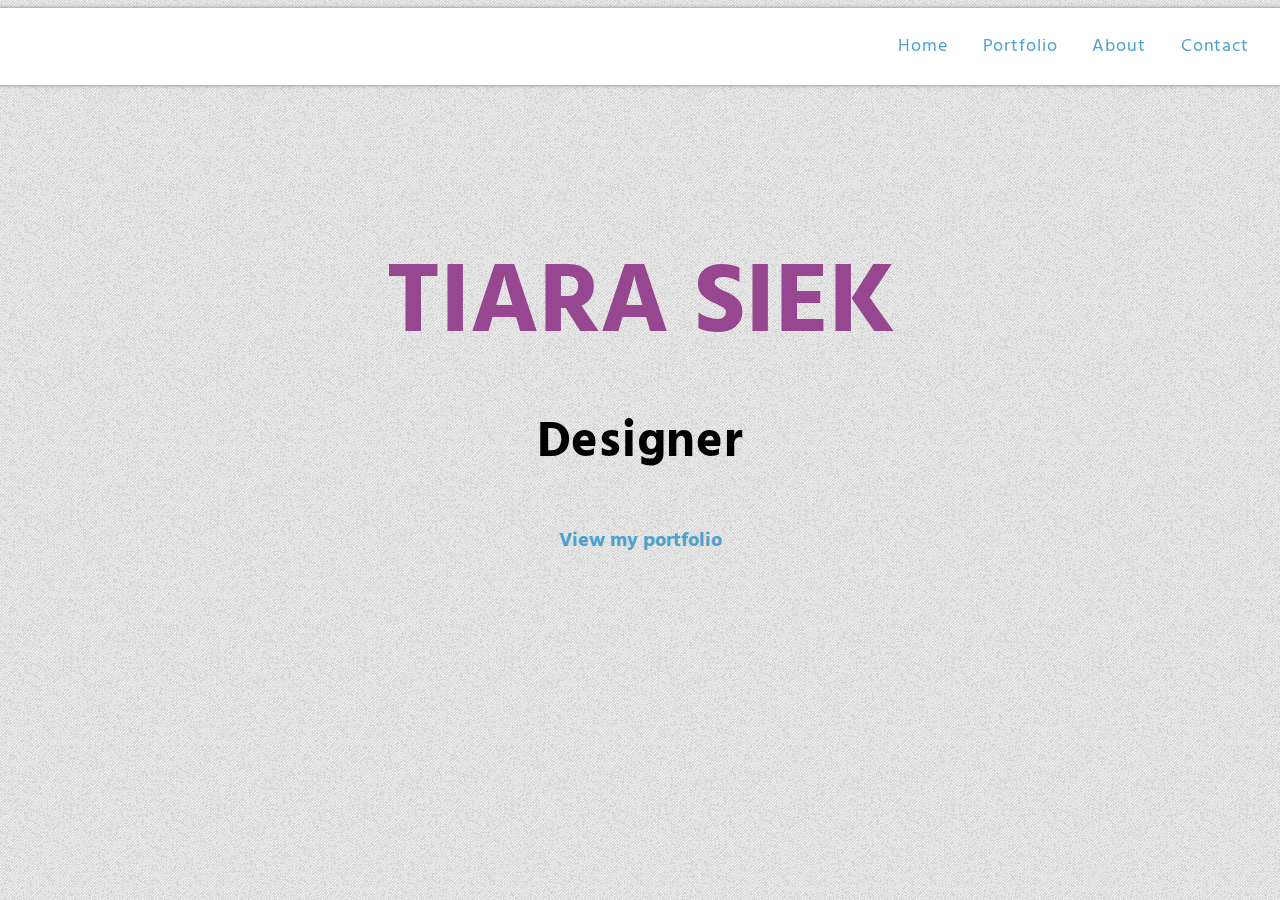
<file: index.html>
<link href="https://fonts.googleapis.com/css?family=Abhaya+Libre|Hind" rel="stylesheet">
<!DOCTYPE html>
<html lang="en">
<head>
    <meta charset="UTF-8">
    <meta name="viewport" content="width=device-width, initial-scale=1">
    <title>Tiara Siek - Home</title>
    
    <link rel="stylesheet" href="https://necolas.github.io/normalize.css/5.0.0/normalize.css">
    <link rel="stylesheet" href="/CSS/styles.css" />
    
</head>
<body class="home">
   
   <nav>
   
<ul id="menu">
    <li><a href="index.html">Home</a></li>
     
     <li><a href="portfolio.html">Portfolio</a></li>
      
      <li><a href="about.html">About</a></li>
      
       <li><a href="contact.html">Contact</a></li>
       
</ul>
  
  </nav>
   
   <Header>
   
    <h1>Tiara Siek</h1>
    <h2>Designer</h2>
    <h3>
    <a href="portfolio.html">View my portfolio</a>
    </h3>
    
    </Header>
   
    
</body>
</html>
</file>
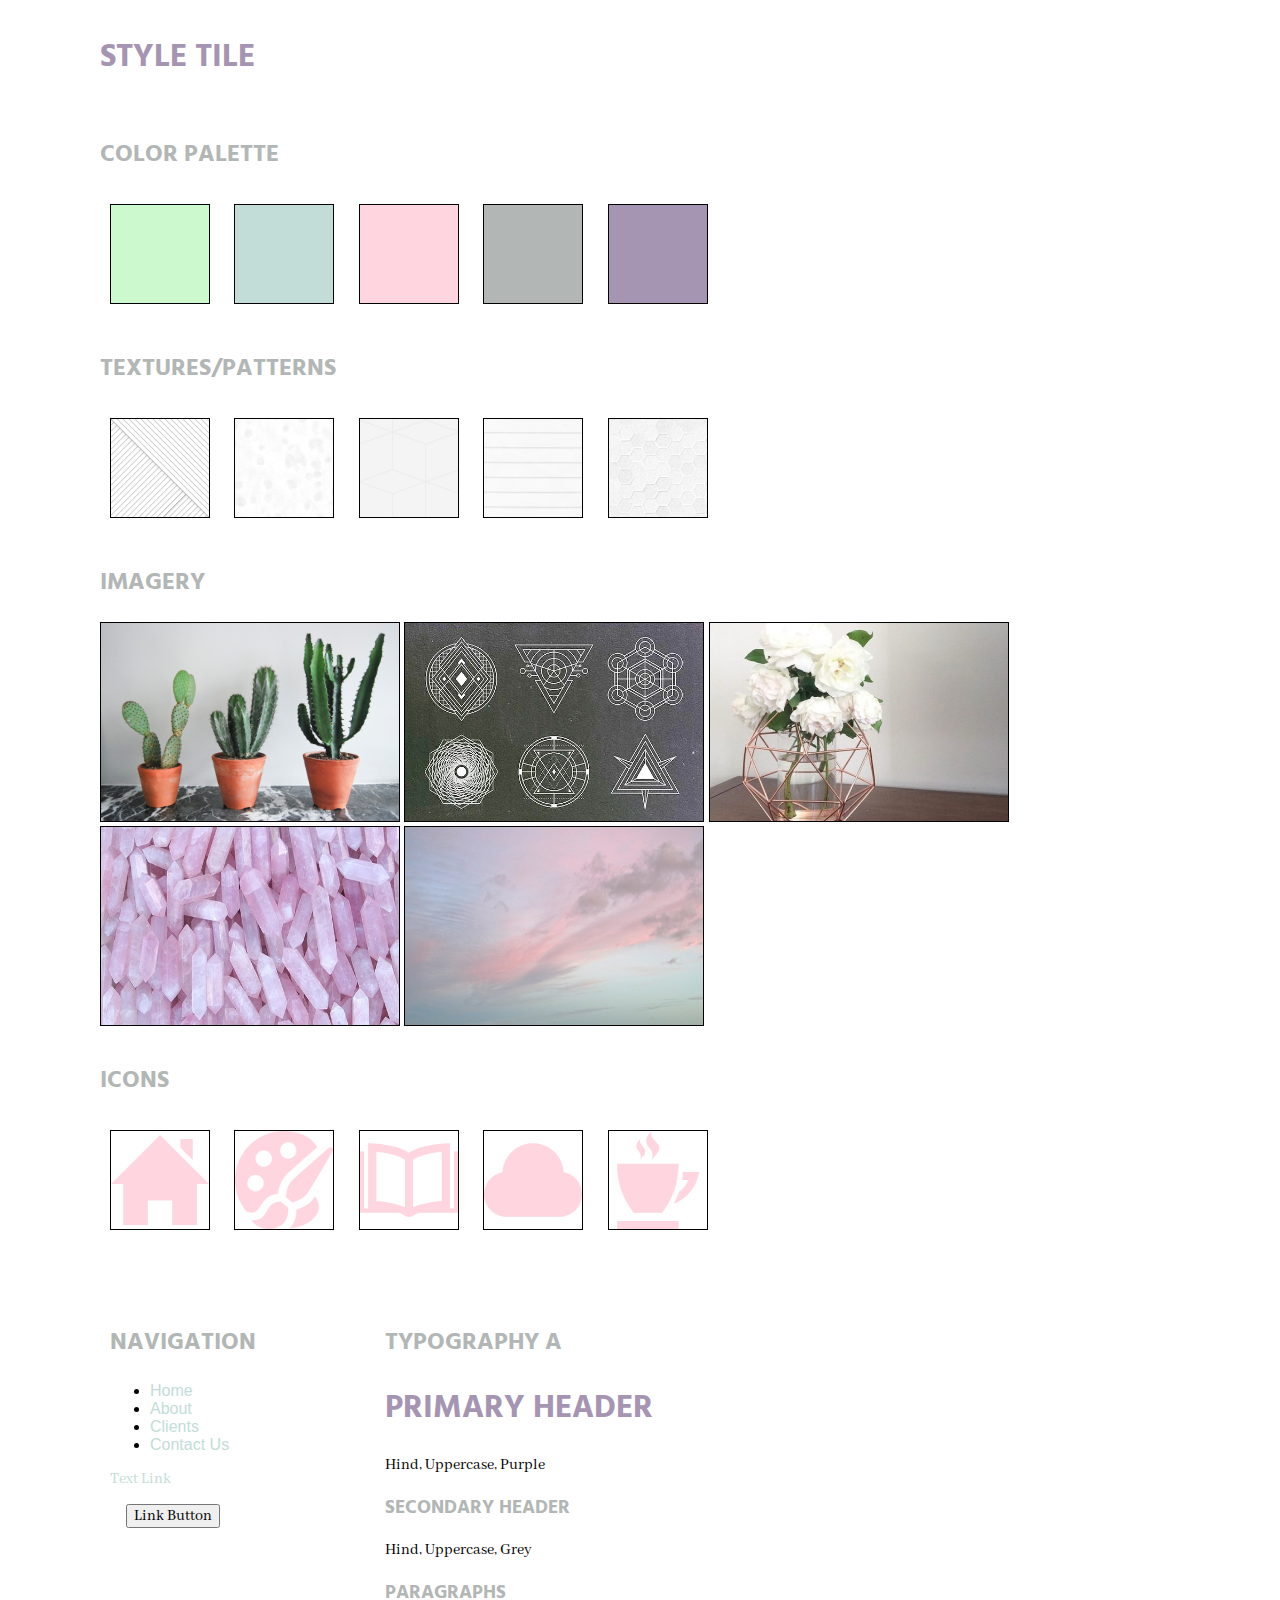
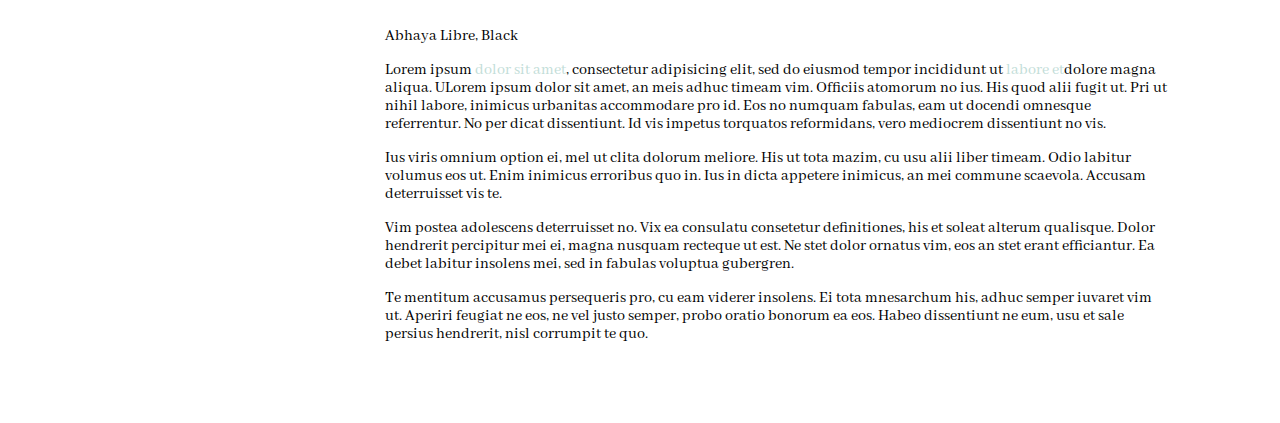
<file: style-tile-master/index.html>
<link href="https://fonts.googleapis.com/css?family=Hind:300" rel="stylesheet">
<link href="https://fonts.googleapis.com/css?family=Abhaya+Libre" rel="stylesheet">
<!doctype html>
<html lang="en">
<head>
  <meta charset="UTF-8" />
  <title>Style Tile</title>

 <link href='https://fonts.googleapis.com/css?family=Henny+Penny' rel='stylesheet' type='text/css'>    	
			
  <link rel="stylesheet" href="css/normalize.css">
  <link rel="stylesheet" href="css/grid.css">	
  <link rel="stylesheet" href="css/tile-template.css"> 			
  <link rel="stylesheet" href="css/styles.css">	
	
</head>
<body>
	

<!-- Project Info -->
	<section class="grid-container">
		<h1>Style Tile</h1>
	</section>

<!-- 
	Color Palette 
	* Add more colors to palette using: 
-->
	<section class="grid-container">
		<h2>Color Palette</h2>
		<div class="color-1"></div>
		<div class="color-2"></div>
		<div class="color-3"></div>
		<div class="color-4"></div>
		<div class="color-5"></div>		
	</section>

<!-- 
	Textues & Patterns 
	* Add more textures or patterns
-->
	<section class="grid-container">
		<h2>Textures/Patterns</h2>
		<div class="pattern-1"></div>
		<div class="pattern-2"></div>
		<div class="pattern-3"></div>
		<div class="pattern-4"></div>
		<div class="pattern-5"></div>
	</section>

<!-- 
	Imagery
-->
	<section class="grid-container">
		<h2>Imagery</h2>
		<div class="imagery-1">
			<img src="img/succulents.jpg">
		</div>
		<div class="imagery-2">
			<img src="img/shapes.png">
		</div>
		<div class="imagery-3">
			<img src="img/flower.jpg">
		</div>
		<div class="imagery-4">
			<img src="img/gems.jpg">
		</div>
		<div class="imagery-5">
			<img src="img/sky.jpg">
		</div>
	</section>

<!-- 
	Icons
-->
	<section class="grid-container">
		<h2>Icons</h2>
		<div class="icon-1">
			<img src="img/home.png" alt="Home">
		</div>
		<div class="icon-2">
			<img src="img/brush.png" alt="Paintbrush">
		</div>
		<div class="icon-3">
			<img src="img/book.png" alt="Book">
		</div>
		<div class="icon-4">
			<img src="img/cloud.png" alt="Cloud">
		</div>
		<div class="icon-5">
			<img src="img/tea.png" alt="Tea">
		</div>
	</section>	

<!-- Navigation -->
<section class="grid-container">
	
<!-- Primary Navigation -->	
	<section class="grid-3">
		<h2>Navigation</h2>
		<nav role='navigation'>
		  <ul>
		    <li><a href="#">Home</a></li>
		    <li><a href="#">About</a></li>
		    <li><a href="#">Clients</a></li>
		    <li><a href="#">Contact Us</a></li>
		  </ul>
		</nav>
		
		<p><a href="#">Text Link</a></p>
		<p><button>Link Button</button></p>

	</section>
		
	<!--  Typography Option 1 -->
	<section class="grid-9">				

		<h2>Typography A</h2>

		<h1>Primary Header</h1>
		<p>Hind, Uppercase, Purple</p>
		
		<h3>Secondary Header</h3>
		<p>Hind, Uppercase, Grey</p>
		
		<h3>Paragraphs</h3>
		<p>Abhaya Libre, Black</p>
			
		<p>Lorem ipsum <a href="#">dolor sit amet</a>, consectetur adipisicing elit, sed do eiusmod
		tempor incididunt ut <a href="#">labore et</a>dolore magna aliqua. ULorem ipsum dolor sit amet, an meis adhuc timeam vim. Officiis atomorum no ius. His quod alii fugit ut. Pri ut nihil labore, inimicus urbanitas accommodare pro id. Eos no numquam fabulas, eam ut docendi omnesque referrentur. No per dicat dissentiunt. Id vis impetus torquatos reformidans, vero mediocrem dissentiunt no vis.
			
		<p>Ius viris omnium option ei, mel ut clita dolorum meliore. His ut tota mazim, cu usu alii liber timeam. Odio labitur volumus eos ut. Enim inimicus erroribus quo in. Ius in dicta appetere inimicus, an mei commune scaevola. Accusam deterruisset vis te.</p>

		<p>Vim postea adolescens deterruisset no. Vix ea consulatu consetetur definitiones, his et soleat alterum qualisque. Dolor hendrerit percipitur mei ei, magna nusquam recteque ut est. Ne stet dolor ornatus vim, eos an stet erant efficiantur. Ea debet labitur insolens mei, sed in fabulas voluptua gubergren.</p>

		<p>Te mentitum accusamus persequeris pro, cu eam viderer insolens. Ei tota mnesarchum his, adhuc semper iuvaret vim ut. Aperiri feugiat ne eos, ne vel justo semper, probo oratio bonorum ea eos. Habeo dissentiunt ne eum, usu et sale persius hendrerit, nisl corrumpit te quo.
		</p>
	</section>



</section>

	
  
</body>
</html>
</file>
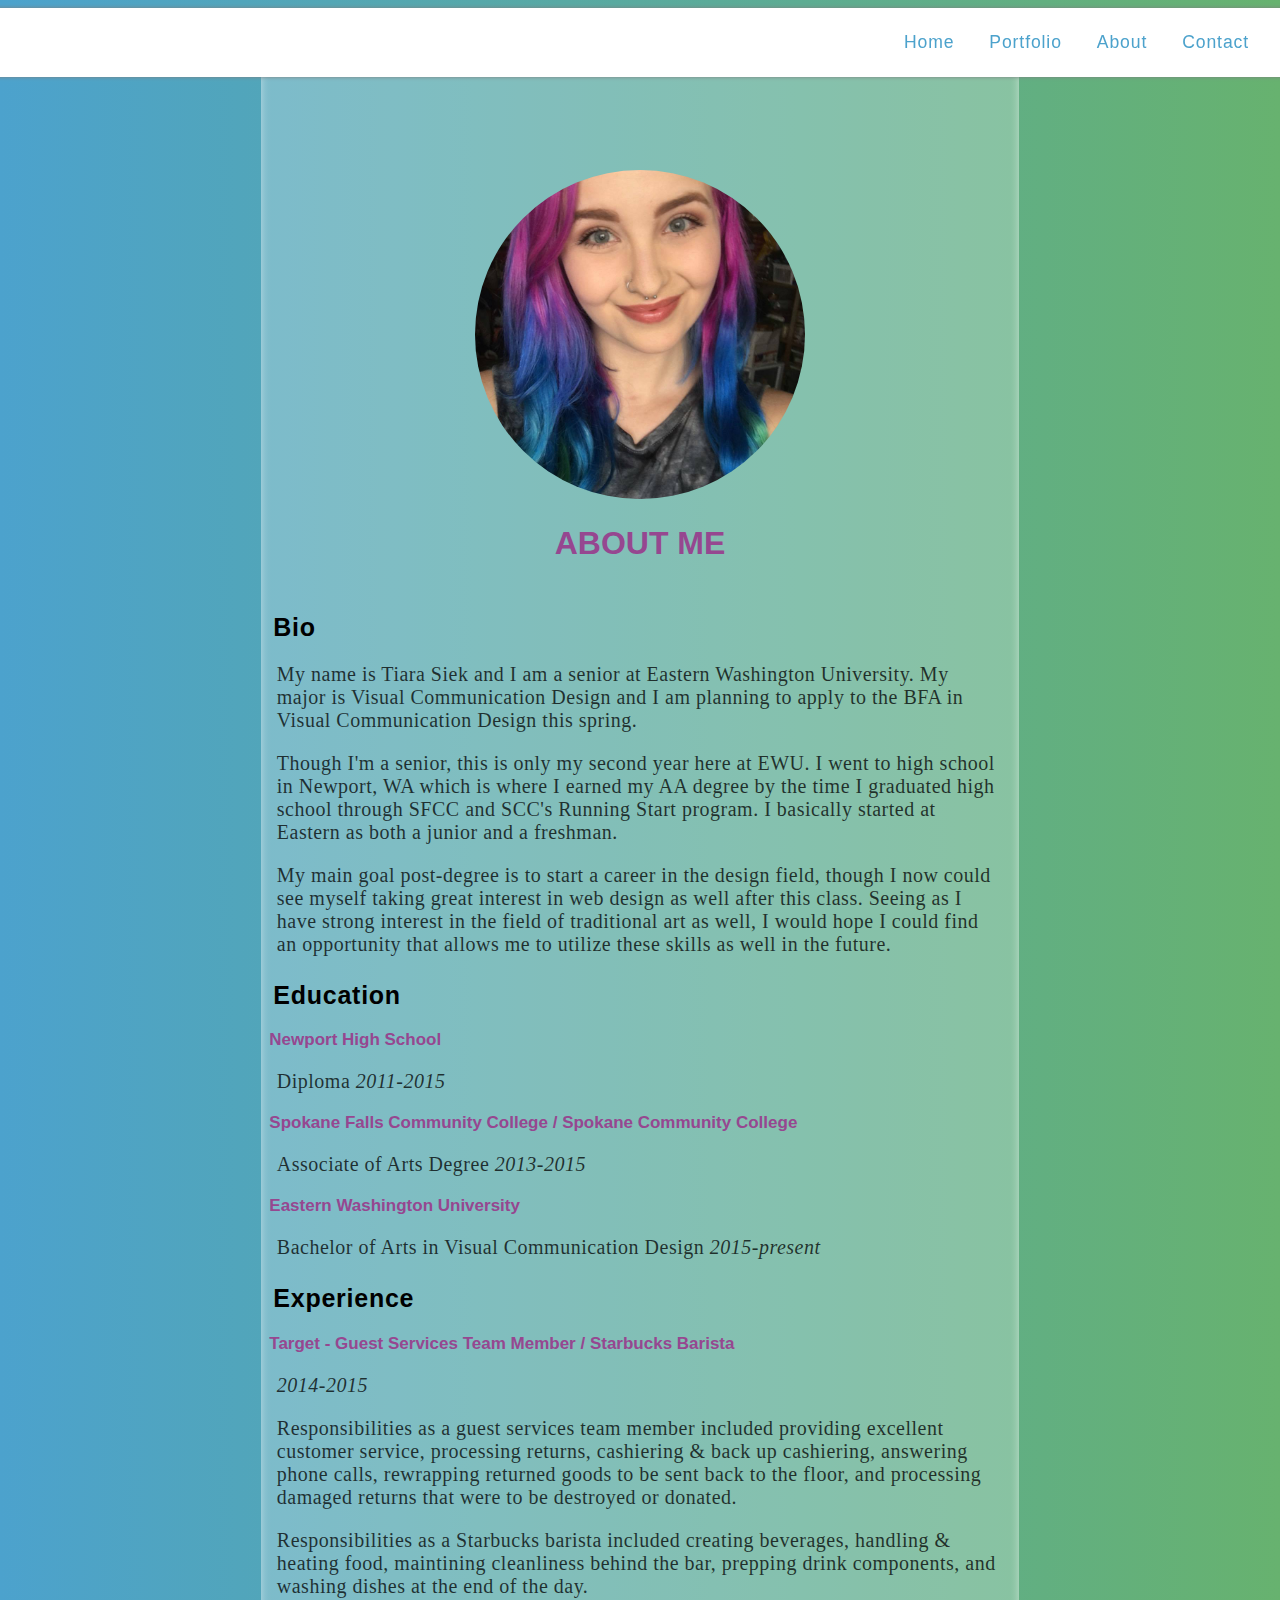
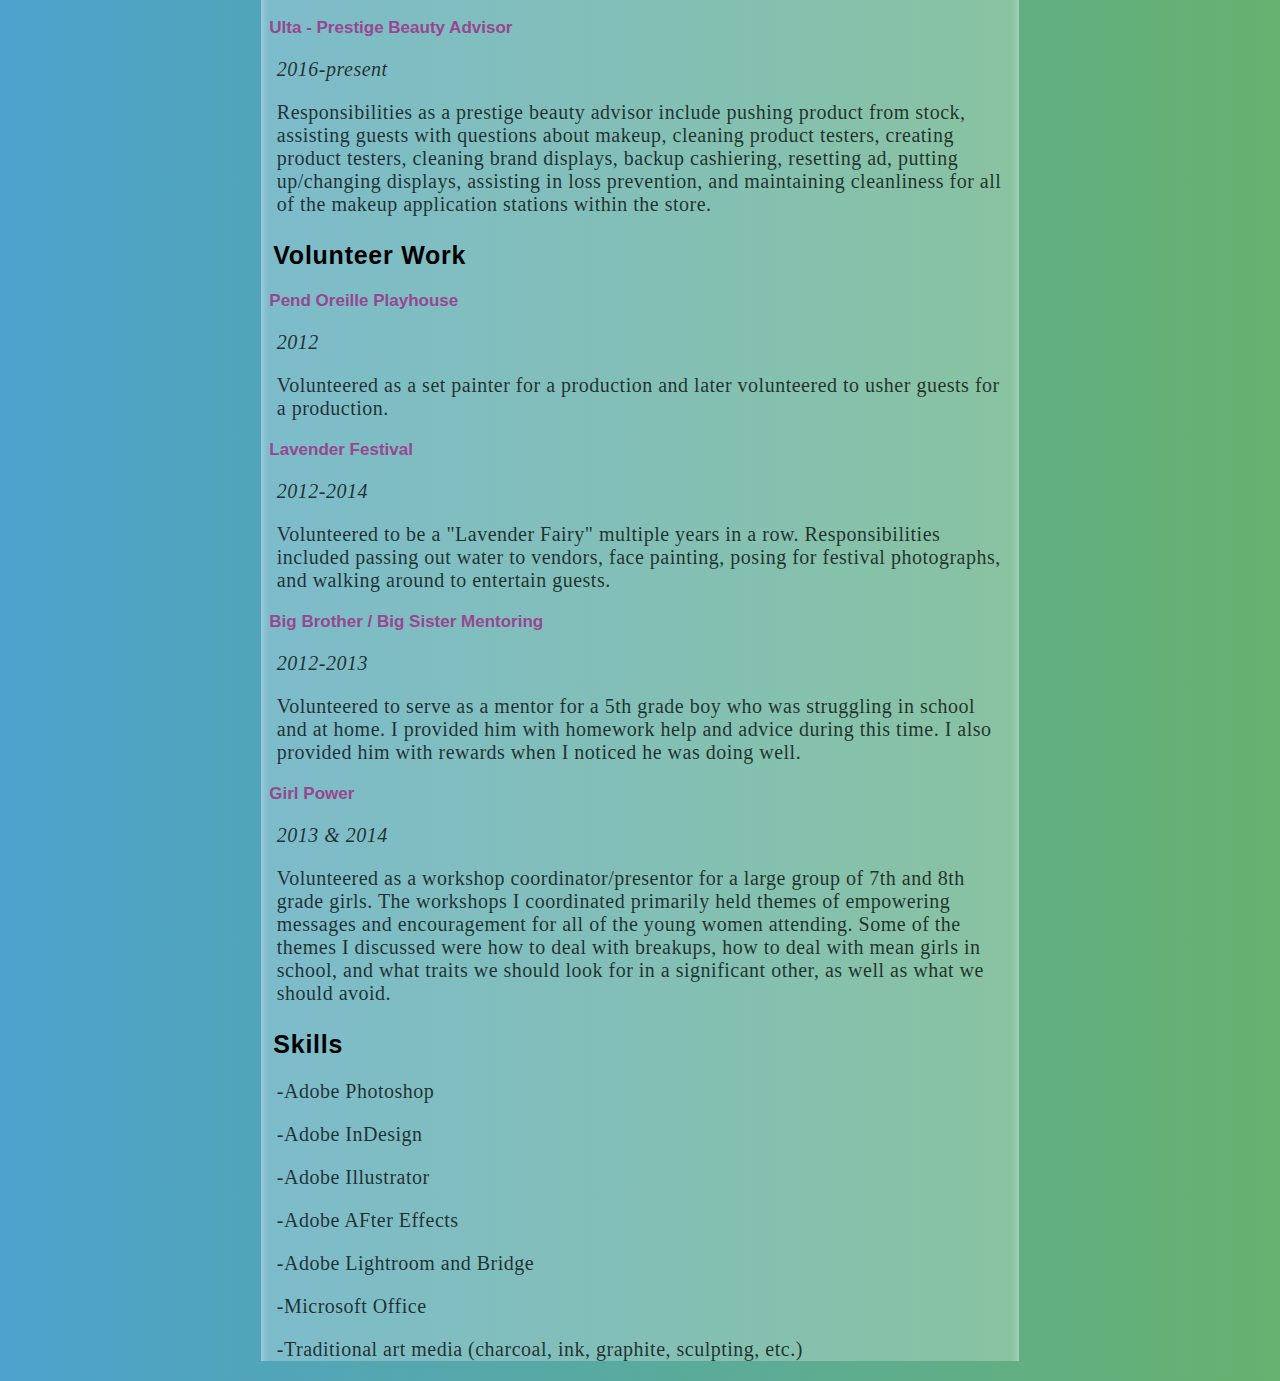
<file: about.html>
<!DOCTYPE html>
<html lang="en">
<head>
    <meta charset="UTF-8">
    <meta name="viewport" content="width=device-width, initial-scale=1">
    <title>Tiara Siek - About</title>
    
    <link rel="stylesheet" href="https://necolas.github.io/normalize.css/5.0.0/normalize.css">
    <link rel="stylesheet" href="/CSS/styles.css" />
    
</head>
<body class="about">
 
   <nav>
   
<ul id="menu">
   
    <li><a href="index.html">Home</a></li>
     
     <li><a href="portfolio.html">Portfolio</a></li>
      
      <li><a href="about.html">About</a></li>
      
       <li><a href="contact.html">Contact</a></li>
</ul>
   
   
   </nav>  
    
      <main>
       
       <article>
       
       <header>
           <img src="/img/self.png" alt="Tiara Siek">
           <h1>About Me</h1>
       </header>
        
        <section>
           
           <h2>Bio</h2>
            
            <p>My name is Tiara Siek and I am a senior at Eastern Washington University. My major is Visual Communication Design and I am planning to apply to the BFA in Visual Communication Design this spring.</p>
            
            <p>Though I'm a senior, this is only my second year here at EWU. I went to high school in Newport, WA which is where I earned my AA degree by the time I graduated high school through SFCC and SCC's Running Start program. I basically started at Eastern as both a junior and a freshman. </p>
            
            <p>My main goal post-degree is to start a career in the design field, though I now could see myself taking great interest in web design as well after this class. Seeing as I have strong interest in the field of traditional art as well, I would hope I could find an opportunity that allows me to utilize these skills as well in the future.</p>
            
        </section>
        
        <section>
            
            <h2>Education</h2>
            
            <h3>Newport High School</h3>
            <p>Diploma <i>2011-2015</i></p>
            
            <h3>Spokane Falls Community College / Spokane Community College</h3>
            <p>Associate of Arts Degree <i>2013-2015</i></p>
            
            <h3>Eastern Washington University</h3>
            <p>Bachelor of Arts in Visual Communication Design <i>2015-present</i></p>
            
        </section>
        
        <section>
            
            <h2>Experience</h2>
            
            <h3>Target - Guest Services Team Member / Starbucks Barista</h3>
            <p><i>2014-2015</i></p>
            <p>Responsibilities as a guest services team member included providing excellent customer service, processing returns, cashiering &amp; back up cashiering, answering phone calls, rewrapping returned goods to be sent back to the floor, and processing damaged returns that were to be destroyed or donated.</p>
            <p>Responsibilities as a Starbucks barista included creating beverages, handling &amp; heating food, maintining cleanliness behind the bar, prepping drink components, and washing dishes at the end of the day. </p>
            
            <h3>Ulta - Prestige Beauty Advisor</h3>
            <p><i>2016-present</i></p>
            <p>Responsibilities as a prestige beauty advisor include pushing product from stock, assisting guests with questions about makeup, cleaning product testers, creating product testers, cleaning brand displays, backup cashiering, resetting ad, putting up/changing displays, assisting in loss prevention, and maintaining cleanliness for all of the makeup application stations within the store. </p>
            
        </section>
        
        <section>
            
            <h2>Volunteer Work</h2>
            <h3>Pend Oreille Playhouse</h3>
            <p><i>2012</i></p>
            <p>Volunteered as a set painter for a production and later volunteered to usher guests for a production. </p>
            
            <h3>Lavender Festival</h3>
            <p><i>2012-2014</i></p>
            <p>Volunteered to be a "Lavender Fairy" multiple years in a row. Responsibilities included passing out water to vendors, face painting, posing for festival photographs, and walking around to entertain guests.</p>
            
            <h3>Big Brother / Big Sister Mentoring</h3>
            <p><i>2012-2013</i></p>
            <p>Volunteered to serve as a mentor for a 5th grade boy who was struggling in school and at home. I provided him with homework help and advice during this time. I also provided him with rewards when I noticed he was doing well. </p>
            
            <h3>Girl Power</h3>
            <p><i>2013 &amp; 2014</i></p>
            <p>Volunteered as a workshop coordinator/presentor for a large group of 7th and 8th grade girls. The workshops I coordinated primarily held themes of empowering messages and encouragement for all of the young women attending. Some of the themes I discussed were how to deal with breakups, how to deal with mean girls in school, and what traits we should look for in a significant other, as well as what we should avoid. </p>
            
        </section>
        
        <section>
            
            <h2>Skills</h2>
            <p>-Adobe Photoshop</p>
            <p>-Adobe InDesign</p>
            <p>-Adobe Illustrator</p>
            <p>-Adobe AFter Effects</p>
            <p>-Adobe Lightroom and Bridge</p>
            <p>-Microsoft Office</p>
            <p>-Traditional art media (charcoal, ink, graphite, sculpting, etc.)</p>
            
            
        </section>
        
    </article>
            
            </main>
    
</body>
</html>
</file>
<file: CSS/styles.css>
/* Mobile: 320px = 20em */
@media screen and (min-width: 20em) { 

  /* Diagnostic Styling. */
	body {
       background: red;
	}
	
}

/* Tablet:  768px = 160em */
@media screen and (min-width: 48em)  {

  /* Diagnostic Styling. */
  body {
       background: green;
  }

}

/* Desktop: 1280px = 80em */
@media screen and (min-width: 80em) { 
  
  /* Diagnostic Styling. */
  body {
       background: blue;
  }

}

.about {

background: #67B26F; /* fallback for old browsers */
background: -webkit-linear-gradient(to left, #67B26F , #4ca2cd); /* Chrome 10-25, Safari 5.1-6 */
background: linear-gradient(to left, #67B26F , #4ca2cd); /* W3C, IE 10+/ Edge, Firefox 16+, Chrome 26+, Opera 12+, Safari 7+ */
        
}

/*Start general/about styling*/

article img {
    margin-top: 17%;
    padding: 0px;
    height: 50%;
    width: 50%;
    position: relative;
    border-radius: 50%;
}

header {
    text-align: center;
  padding: 50px;
    padding-bottom: 5px;  
}

article {
    height: 100%;
    width: 60%;
    margin: 0px auto 0 auto;
    background: rgba(255,255,255,.25);
    box-shadow: inset 0px 10px 10px rgba(255, 255, 255, .5);
    text-align: center;
}

h1 {
    color: #964790;
    font-family: 'Hind', sans-serif;
    text-transform: uppercase; 
}

h2 {
    color: black;
    display: block;
    font-family: 'Hind', sans-serif;
    font-size: 25px;
    letter-spacing: .75px;
    margin-top: 1em;
    margin-left: .5em;
    margin-right: .5em;
    text-align: left;
}

h3 {
    display: block;
    margin-left: .50em;
    margin-right: .50em;
    font-family: 'Hind', sans-serif;
    color: #964790;
    font-size: 17px;
    text-align: left;
}


p {
    color: rgba(0,0,0,.75);
    font-family: 'Abhaya Libre', serif;
    font-size: 1.25em;
    letter-spacing: .5px;
    margin-left: .80em;
    margin-right: .80em;
    text-align: left;
}
/*End general/about styling*/

/*Nav start*/
nav {
    text-align: right;
    width: 100%;
    background: rgba(255,255,255,1);
    padding: .5em;
    height: auto;
    position: fixed;
    z-index: 1;
    box-shadow: 0 0 4px grey;
    display: block;
    margin-left: -1em;
}

nav li {
    display: inline;
    text-align: center;
    font-family: 'Hind', sans-serif;
    font-size: 1.1em;
    letter-spacing: 0.05em;
    list-style: none;
    padding-right: 2.5%;
}

a:link,
a:visited {
  color: #4ca2cc;
  text-decoration: none;
}
a:focus {
    color: #ffd5df;
}

a:hover {
	color: #66b26f;
}

a:active {
    color: #964790;
}
/*Nav end*/

/*Contact Page styling*/
.contact {
    background: white;
}

.contact h1 {
    color: #964790;
    text-align: center;
    padding: .15em;
}

form {
    background: lightgrey;
    display: flex;
    flex-direction: column;
    flex-wrap: wrap;
    padding: 2em 1.5em;
    padding-top: 4em;
    width: 80%;
    max-width: 400px;
    min-width: 100px;
    margin: auto;
}

label, 
input,
textarea {
  display: block;
  margin: 10px;
}

label {
    padding: .5em;
    margin: 0;
    font-family: 'Abhaya Libre', serif;
}

input[type=submit] {
  background: #4ca2cc;
  border: none;
  border-radius: 4px;
    color: #fff;
  padding: 6px;
}

input[type=submit]:hover {
    background: #66b26f;
    cursor: pointer;
}

input:focus,
textarea:focus {
  background: #67B26F; /* fallback for old browsers */
background: -webkit-linear-gradient(to left, #67B26F , #4ca2cd); /* Chrome 10-25, Safari 5.1-6 */
background: linear-gradient(to left, #67B26F , #4ca2cd); /* W3C, IE 10+/ Edge, Firefox 16+, Chrome 26+, Opera 12+, Safari 7+ */
  transition: background .5s;
}

/*End Contact styling*/

/*Portfolio styling*/

.portfolio {
    background: #67B26F; /* fallback for old browsers */
background: -webkit-linear-gradient(to left, #67B26F , #4ca2cd); /* Chrome 10-25, Safari 5.1-6 */
background: linear-gradient(to left, #67B26F , #4ca2cd); /* W3C, IE 10+/ Edge, Firefox 16+, Chrome 26+, Opera 12+, Safari 7+ */
  transition: background .5s;
}

.portfolio h1 {
    color: #964790;
    font-size: 70px;
    margin-bottom: auto;
}

/* Layout with Flexbox */
.gallery {
 display: flex;
 flex-flow: row wrap;
}

figure {
  background: none;
  padding: 1em;
  flex: 1 0 300px;
  
  /* Child & Also Parent   */
  display: flex;
  flex-flow: row wrap;
  justify-content: space-around;
  align-items: center;
}


figure img {
    display: flex;
    justify-content: center;
    max-width: 90%;
    max-height: 80%;
    margin: 2%;
}

/* Lightbox Overlay */
/* hide  */
.overlay {
  display: none;
  
/* Overlay Styling   */
  height: 100%;
  width: 100%;
  position: absolute;
  top: 0;
  left: 0;
  background: rgba(255,255,255,.75);
}

/* show */
.overlay:target {
  display: block;
 
  /* Flexbox Vertical & Horizontal Centering */
  display: flex;
  min-height: 50vh;
  justify-content: center;
  align-items: center;
  flex-direction: column;
    margin-top: 25px;
    padding: 10px;
}

figcaption {
    padding: 1em;
}

/* Close Button  */
.overlay a {
  font-size: 1em;
  color: #4ca2cc;
  text-decoration: none;
  
}

.thumbnail {
    height: 300px;
    width: 300px;
    object-fit: cover;
}

.thumbnail:hover {
    border-bottom: 15px solid #964790;
}


/*Homepage styling*/

.home {
    background: url(../img/kindajean.png)
}

.home h1,
.home h2,
.home h3 {
    display: block;
    text-align: center;
}

.home h1 {
    font-size: 100px;
    padding: 100px 50px 0px 50px;
    margin: none;
}

.home h2 {
   font-size: 50px;
    padding: -100px 50px 50px 50px;
    margin-top: -50px;
}

.home h3 {
    font-size: 20px;
}

.home h3 a:hover {
    color: white;
    background-size: cover;
    background: #67B26F; /* fallback for old browsers */
background: -webkit-linear-gradient(to left, #67B26F , #4ca2cd); /* Chrome 10-25, Safari 5.1-6 */
background: linear-gradient(to left, #67B26F , #4ca2cd); /* W3C, IE 10+/ Edge, Firefox 16+, Chrome 26+, Opera 12+, Safari 7+ */
  transition: background .5s;
    padding: 5px;
}
</file>
<file: style-tile-master/css/grid.css>
/* Global
================================ */

* {
	-webkit-box-sizing: border-box;
	-moz-box-sizing: border-box;
	box-sizing: border-box;
}


.grid-container {
	padding-left: 10px;
	padding-right: 10px;
	margin-left: auto;
	margin-right: auto;
}
img {
	width: 100%;
}

/* Media Queries
================================ */

@media (min-width: 1px) and (max-width: 767px)  {
	.grid-container > [class^="grid-"] {
		padding-top: 5px;
		padding-bottom: 5px;
	}
	.hide-mobile {
		display: none;
	}
}

@media (min-width: 768px) {

	/* Columns
	================================ */

	.grid-container > [class^="grid-"] {
		float: left;
		min-height: 1px;
		padding-left: 10px;
		padding-right: 10px;
		margin-left: 2%;
	}
	.grid-container > [class^="grid-"]:first-child {
		margin-left: 0;
	}
	.grid-container > [class^="grid-"]:last-child {
		float: right;
	}

	/* Columns are 65px wide, with 20px gutters
	=========================================== */

	.grid-1 {
		width: 6.5%;
	}
	.grid-2 {
		width: 15%;
	}
	.grid-3 {
		width: 23.5%;
	}
	.grid-4 {
		width: 32%;
	}
	.grid-5 {
		width: 40.5%;
	}
	.grid-6 {
		width: 49%;
	}
	.grid-7 {
		width: 57.5%;
	}
	.grid-8 {
		width: 66%;
	}
	.grid-9 {
		width: 74.5%;
	}
	.grid-10 {
		width: 83%;
	}
	.grid-11 {
		width: 91.5%;
	}
	.grid-12 {
		width: 100%;
	}

	/* Clearfix
	================================ */

	.grid-container:after,
	.group:after {
	  content: " ";
	  display: table;
	  clear: both;
	}
}
@media (min-width: 1200px) {
	.grid-container {
		max-width: 1100px;
	}
}
</file>
<file: style-tile-master/css/tile-template.css>
/* Boxes */
.color-1,
.color-2,
.color-3,
.color-4,
.color-5,
.pattern-1,
.pattern-2,
.pattern-3,
.pattern-4,
.pattern-5,
.icon-1,
.icon-2,
.icon-3,
.icon-4,
.icon-5 {
	border: 1px solid #000;
	display: inline-block;
	margin: 10px;
	height: 100px;
	width: 100px;
}

.imagery-1 img,
.imagery-2 img,
.imagery-3 img,
.imagery-4 img,
.imagery-5 img {
	border: 1px solid #000;
	height: 200px;
	width: 300px;
}

.imagery-1, 
.imagery-2, 
.imagery-3, 
.imagery-4, 
.imagery-5 {
	display: inline-block;
} 

section	{
	margin: 2em 0;
	position: relative;
}

.label {
	background: rgba(131,131,131,.5);
	color: #fff;
	padding: .5em;
	position: absolute;
	left: -60px;
	top: -30px;	
}

/* Forms & Tables */
td {
	border: 1px solid #000;
	padding: .5em;
}

label, input, button {
	display: block;
	margin: 1em;
}

/* Figure */
figure {
	border: 1px solid #000;
	padding: 1em;
}

/*******************************/
/* DO NOT EDIT BELOW THIS LINE */
/*******************************/
</file>
<file: style-tile-master/css/styles.css>
/***************/
/* YOUR STYLES */
/***************/

/* Color Palette */
.color-1 {
    background: #ccf9ce;
}

.color-2 {
    background: #c2ddd8;
}

.color-3 {
    background: #ffd5df;
}

.color-4 {
    background: #b2b7b6;
}

.color-5 {
    background: #a595b2;
}


/* Textures or Patterns*/
.pattern-1 {
    background: url(../img/diagonal_striped_brick.png)
}

.pattern-2 {
    background: url(../img/wet_snow.png)
}

.pattern-3 {
    background: url(../img/cubes.png);
}

.pattern-4 {
    background: url(../img/lined_paper.png);
}

.pattern-5 {
    background: url(../img/hexellence.png);
}


/* Imagery */


/* Icons */


/* Navigation */
a:link,
a:visited {
  color: #c2ddd8;
  text-decoration: none;
}
a:focus {
    color: #ffd5df;
}

a:hover {
    color: #b2b7b6;
    margin-left: 5px;
}

a:active {
    color: #ccf9ce;
}



/* Typography */

h1 {
    font-family: 'Hind', sans-serif;
    text-transform: uppercase;
    color: #a595b2;
}

h2, h3 {
    font-family: 'Hind', sans-serif;
    text-transform: uppercase;
    color: #b2b7b6;
}

p {
    font-family: 'Abhaya Libre', serif;
}
</file>
